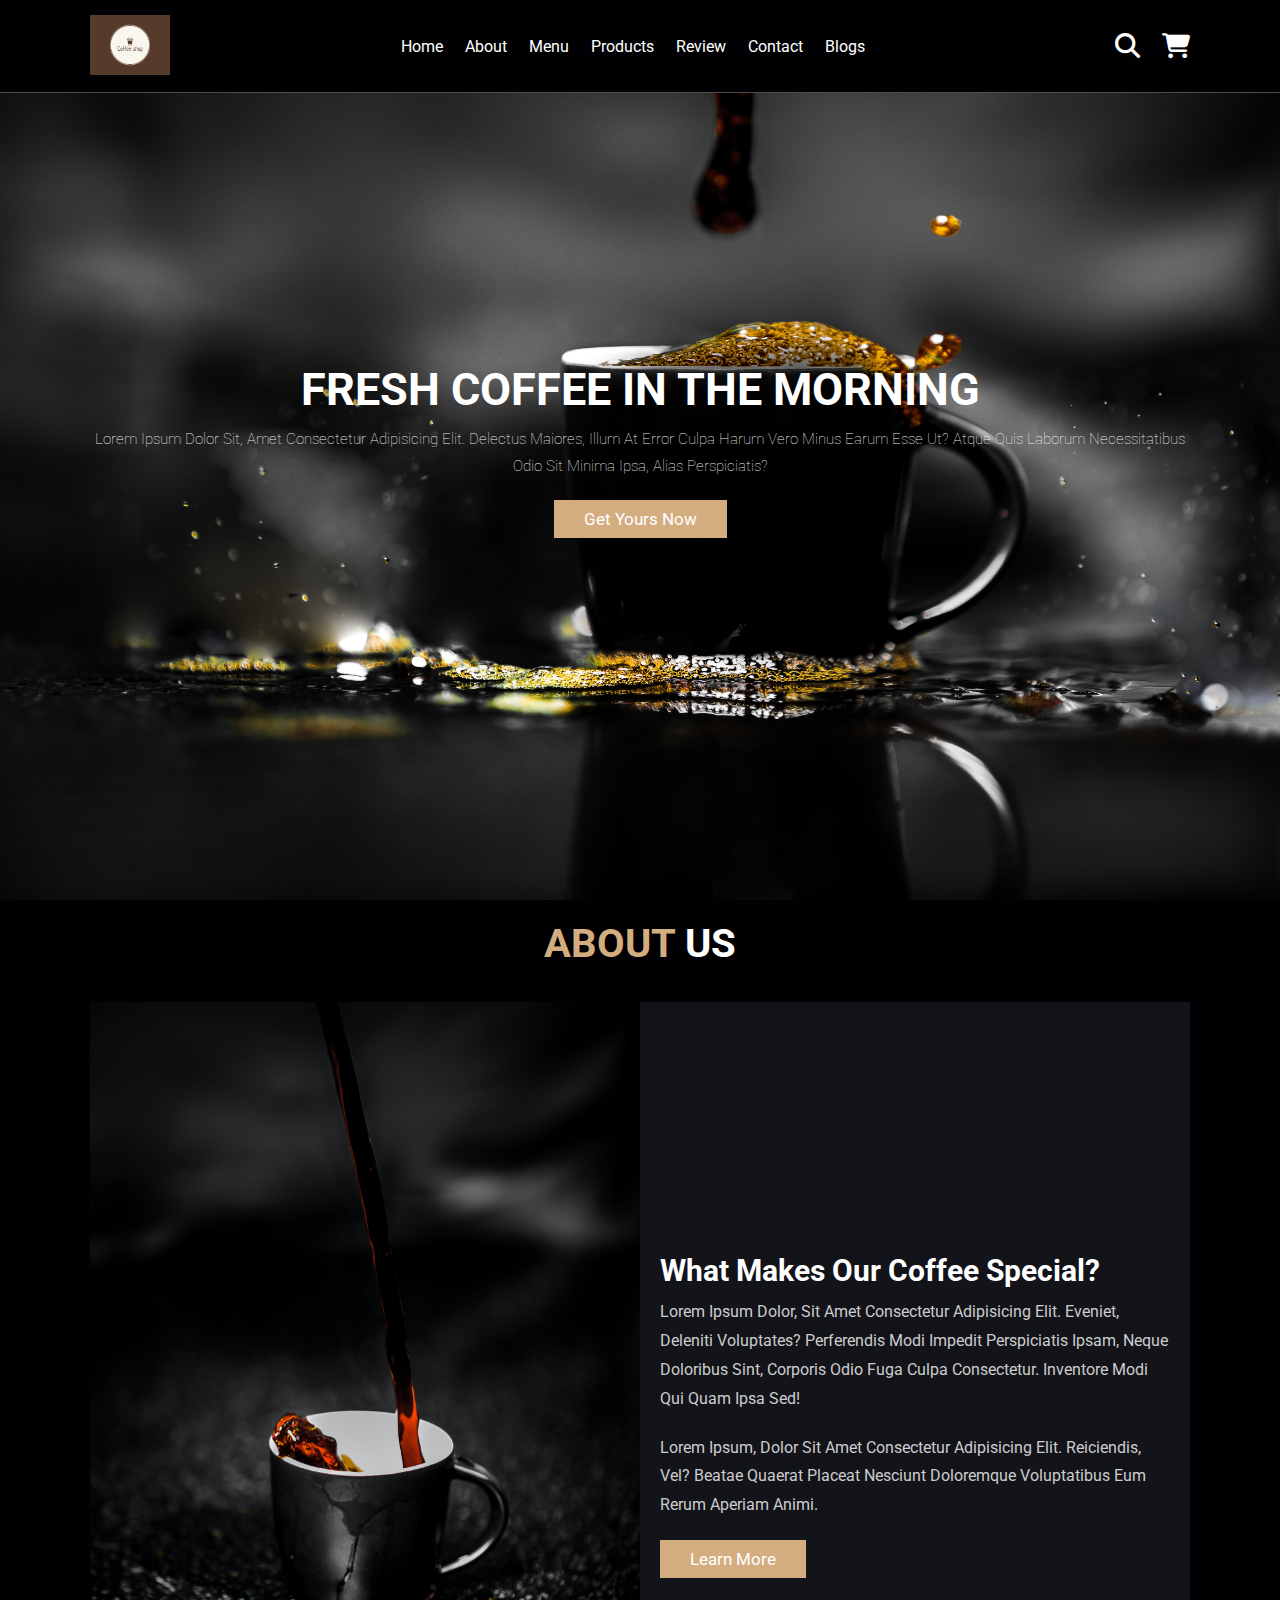
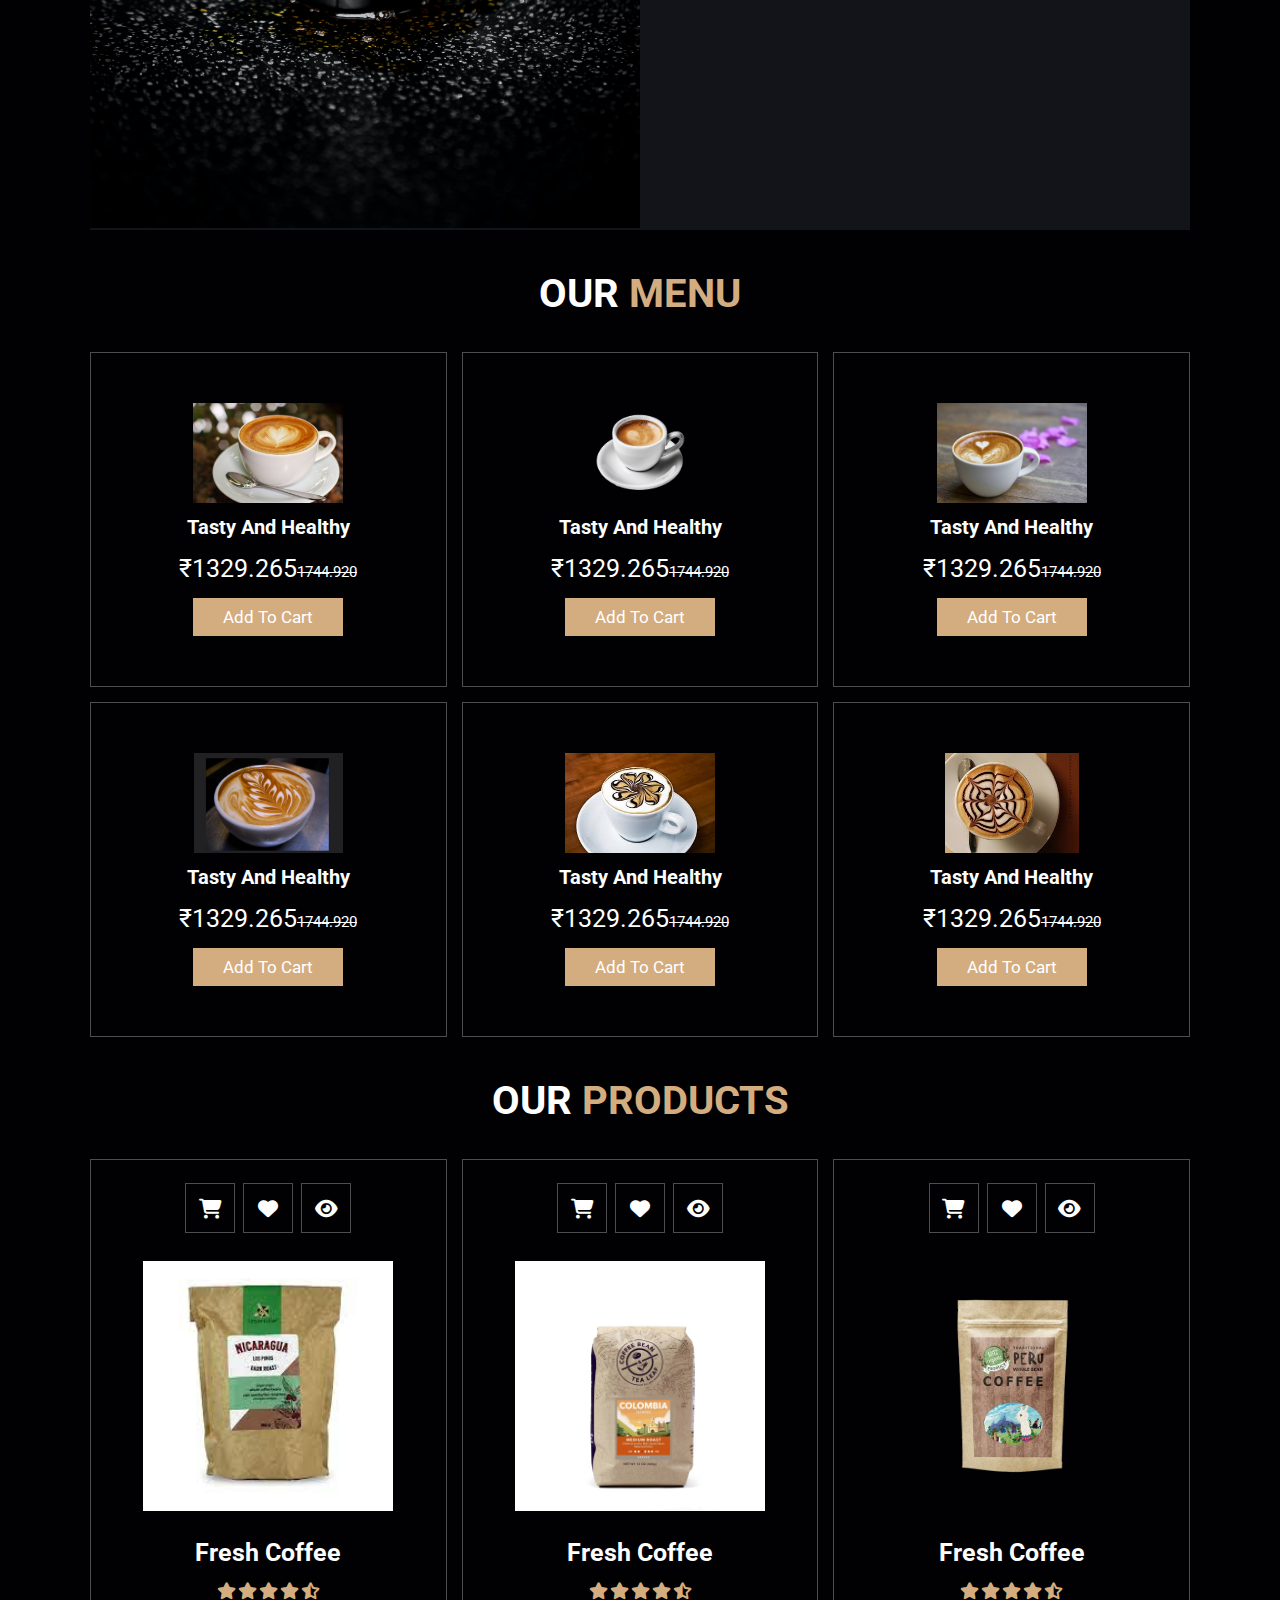
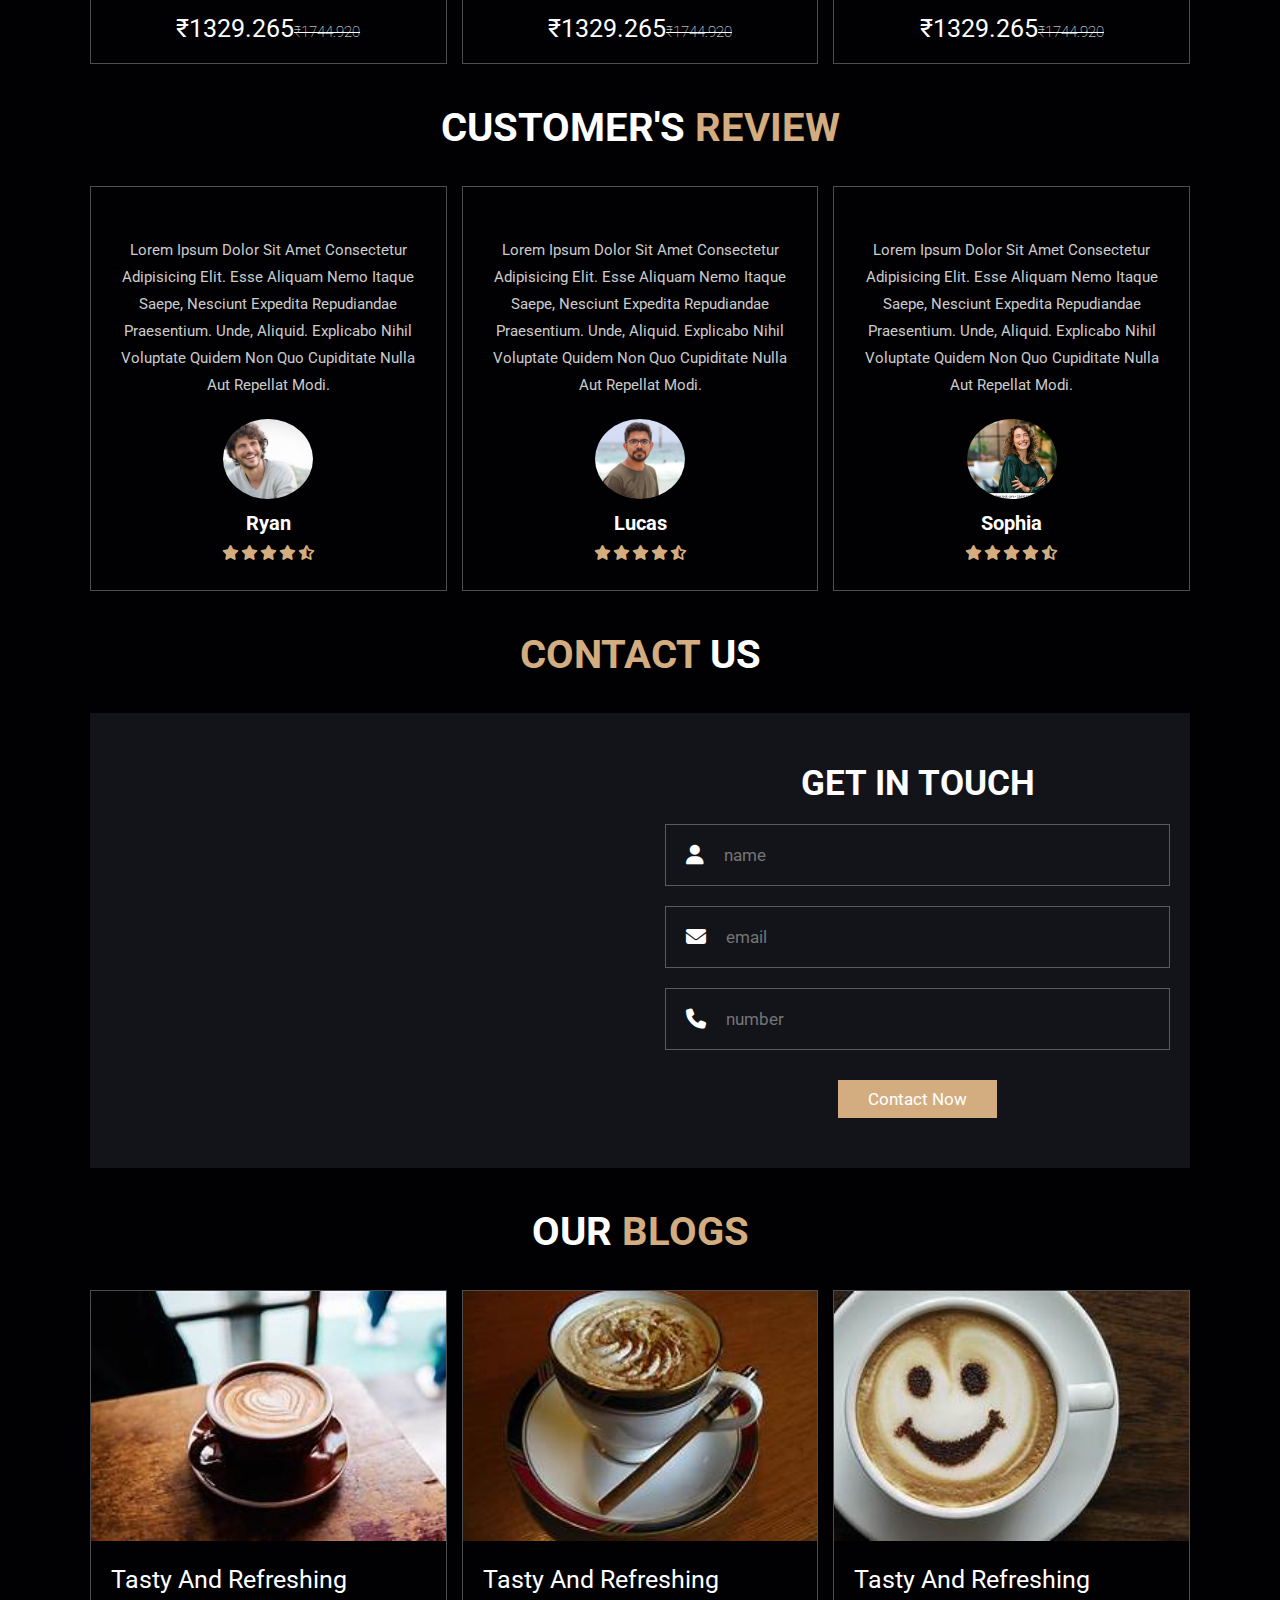
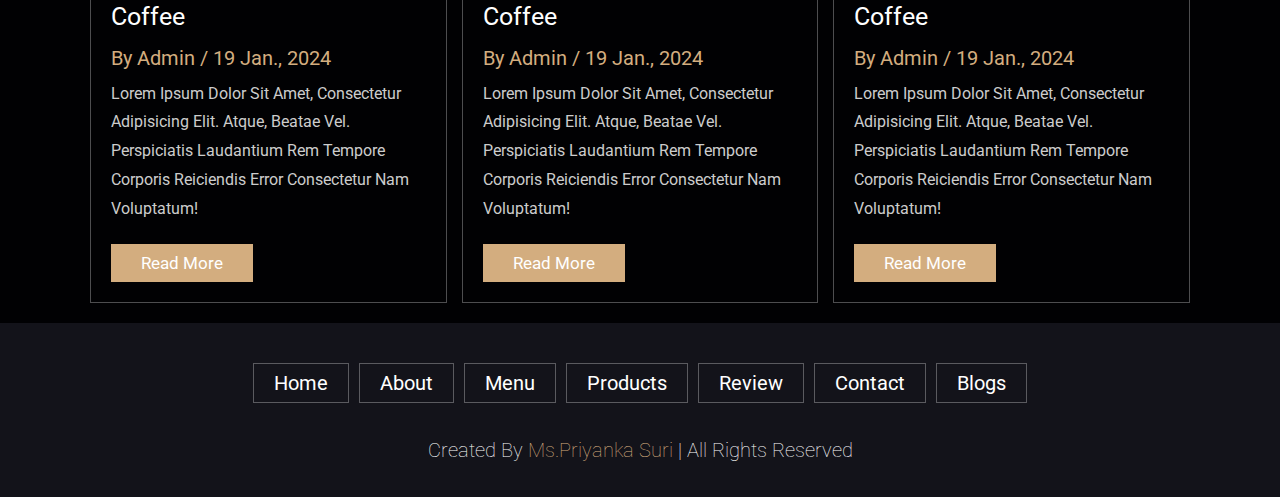
<file: index.html>
<!DOCTYPE html>
<html lang="en">

<head>
  <meta charset="UTF-8">
  <meta name="viewport" content="width=device-width, initial-scale=1.0">
  <title>Document</title>
  <link rel="stylesheet" href="https://cdnjs.cloudflare.com/ajax/libs/font-awesome/6.5.1/css/all.min.css">
  <link rel="stylesheet" href="css/Style.css">
</head>

<body>
  <header class="header">
    <a href="#" class="logo">
      <img src="images/logo.png" alt="">
    </a>
    <nav class="navbar">
      <a href="#home">home</a>
      <a href="#about">about</a>
      <a href="#menu">menu</a>
      <a href="#products">products</a>
      <a href="#review">review</a>
      <a href="#contact">contact</a>
      <a href="#blogs">blogs</a>
    </nav>
    <div class="icons">
      <div class="fas fa-search" id="search-btn"></div>
      <div class="fas fa-shopping-cart" id="cart-btn"></div>
      <div class="fas fa-bars" id="menu-btn"></div>
    </div>
    <div class="search-form">
      <input type="search" id="search-box" placeholder="search here...">
      <label for="search-box" class="fas fa-search"></label>
    </div>
    <div class="cart-items-container">
      <div class="cart-item">
        <span class="fas fa-times"></span>
        <img src="images/cart-item-1.jpg" alt="">
        <div class="content">
          <h3>Item 01</h3>
          <div class="price">$15.99/-</div>
        </div>
      </div>
      <div class="cart-item">
        <span class="fas fa-times"></span>
        <img src="images/cart-item-2.jpg" alt="">
        <div class="content">
          <h3>Item 02</h3>
          <div class="price">$15.99/-</div>
        </div>
      </div>
      <div class="cart-item">
        <span class="fas fa-times"></span>
        <img src="images/cart-item-3.jpg" alt="">
        <div class="content">
          <h3>Item 03</h3>
          <div class="price">$15.99/-</div>
        </div>
      </div>
      <div class="cart-item">
        <span class="fas fa-times"></span>
        <img src="images/cart-item-4.jpg" alt="">
        <div class="content">
          <h3>Item 04</h3>
          <div class="price">$15.99/-</div>
        </div>
      </div>
      <a href="#" class="btn">checkout now</a>
    </div>
  </header>

  <section class="home" id="home">
    <div class="content">
      <h3>fresh coffee in the morning</h3>
      <p>
        Lorem ipsum dolor sit, amet consectetur adipisicing elit. Delectus maiores, illum at error culpa harum vero
        minus earum esse ut?
        Atque quis laborum necessitatibus odio sit minima ipsa, alias perspiciatis?
      </p>
      <a href="#" class="btn">get yours now</a>
    </div>
  </section>


  <section class="about" id="about">
    <h1 class="heading">
      <span>
        about
      </span>
      us
    </h1>
    <div class="row">
      <div class="image">
        <img src="images/about-img.jpg" alt="">
      </div>
      <div class="content">
        <h3>what makes our coffee special?</h3>
        <p>Lorem ipsum dolor, sit amet consectetur adipisicing elit. Eveniet, deleniti voluptates? Perferendis modi
          impedit perspiciatis
          ipsam, neque doloribus sint, corporis odio fuga culpa consectetur. Inventore modi qui quam ipsa sed!</p>
        <p>Lorem ipsum, dolor sit amet consectetur adipisicing elit. Reiciendis, vel? Beatae quaerat placeat nesciunt
          doloremque
          voluptatibus eum rerum aperiam animi.</p>
        <a href="#" class="btn">learn more</a>
      </div>
    </div>
  </section>

  <section class="menu" id="menu">
    <h1 class="heading">
      our
      <span>
        menu
      </span>
    </h1>
    <div class="box-container">
      <div class="box">
        <img src="images/menu-1.jpg" alt="">
        <h3>tasty and healthy</h3>
        <div class="price">₹1329.265<span>1744.920</span></div>
        <a href="#" class="btn">add to cart</a>
      </div>
      <div class="box">
        <img src="images/menu-2.webp" alt="">
        <h3>tasty and healthy</h3>
        <div class="price">₹1329.265<span>1744.920</span></div>
        <a href="#" class="btn">add to cart</a>
      </div>
      <div class="box">
        <img src="images/menu-3.jpg" alt="">
        <h3>tasty and healthy</h3>
        <div class="price">₹1329.265<span>1744.920</span></div>
        <a href="#" class="btn">add to cart</a>
      </div>
      <div class="box">
        <img src="images/menu-4.jpg" alt="">
        <h3>tasty and healthy</h3>
        <div class="price">₹1329.265<span>1744.920</span></div>
        <a href="#" class="btn">add to cart</a>
      </div>
      <div class="box">
        <img src="images/menu-5.jpeg" alt="">
        <h3>tasty and healthy</h3>
        <div class="price">₹1329.265<span>1744.920</span></div>
        <a href="#" class="btn">add to cart</a>
      </div>
      <div class="box">
        <img src="images/menu-6.jpeg" alt="">
        <h3>tasty and healthy</h3>
        <div class="price">₹1329.265<span>1744.920</span></div>
        <a href="#" class="btn">add to cart</a>
      </div>
    </div>
  </section>

  <section class="products" id="products">
    <h1 class="heading">our <span>products</span></h1>
    <div class="box-container">
      <div class="box">
        <div class="icons">
          <a href="#" class="fas fa-shopping-cart"></a>
          <a href="#" class="fas fa-heart"></a>
          <a href="#" class="fas fa-eye"></a>
        </div>
        <div class="image">
          <img src="images/product-1.jpeg" alt="">
        </div>
        <div class="content">
          <h3>fresh coffee</h3>
          <div class="stars">
            <i class="fas fa-star"></i>
            <i class="fas fa-star"></i>
            <i class="fas fa-star"></i>
            <i class="fas fa-star"></i>
            <i class="fas fa-star-half-alt"></i>
          </div>
          <div class="price">₹1329.265<span>₹1744.920</span></div>
        </div>
      </div>
      <div class="box">
        <div class="icons">
          <a href="#" class="fas fa-shopping-cart"></a>
          <a href="#" class="fas fa-heart"></a>
          <a href="#" class="fas fa-eye"></a>
        </div>
        <div class="image">
          <img src="images/product-2.jpg" alt="">
        </div>
        <div class="content">
          <h3>fresh coffee</h3>
          <div class="stars">
            <i class="fas fa-star"></i>
            <i class="fas fa-star"></i>
            <i class="fas fa-star"></i>
            <i class="fas fa-star"></i>
            <i class="fas fa-star-half-alt"></i>
          </div>
          <div class="price">₹1329.265<span>₹1744.920</span></div>
        </div>
      </div>
      <div class="box">
        <div class="icons">
          <a href="#" class="fas fa-shopping-cart"></a>
          <a href="#" class="fas fa-heart"></a>
          <a href="#" class="fas fa-eye"></a>
        </div>
        <div class="image">
          <img src="images/product-3.webp" alt="">
        </div>
        <div class="content">
          <h3>fresh coffee</h3>
          <div class="stars">
            <i class="fas fa-star"></i>
            <i class="fas fa-star"></i>
            <i class="fas fa-star"></i>
            <i class="fas fa-star"></i>
            <i class="fas fa-star-half-alt"></i>
          </div>
          <div class="price">₹1329.265<span>₹1744.920</span></div>
        </div>
      </div>
    </div>
  </section>

  <section class="review" id="review">
    <h1 class="heading">customer's <span>review</span></h1>
    <div class="box-container">
      <div class="box">
        <p>Lorem ipsum dolor sit amet consectetur adipisicing elit. Esse aliquam nemo itaque saepe, nesciunt expedita
          repudiandae
          praesentium. Unde, aliquid. Explicabo nihil voluptate quidem non quo cupiditate nulla aut repellat modi.</p>
        <img src="images/pic-1.jpeg" class="user" alt="">
        <h3>ryan</h3>
        <div class="stars">
          <i class="fas fa-star"></i>
          <i class="fas fa-star"></i>
          <i class="fas fa-star"></i>
          <i class="fas fa-star"></i>
          <i class="fas fa-star-half-alt"></i>
        </div>
      </div>
      <div class="box">
        <p>Lorem ipsum dolor sit amet consectetur adipisicing elit. Esse aliquam nemo itaque saepe, nesciunt expedita
          repudiandae
          praesentium. Unde, aliquid. Explicabo nihil voluptate quidem non quo cupiditate nulla aut repellat modi.</p>
        <img src="images/pic-2.avif" class="user" alt="">
        <h3>lucas</h3>
        <div class="stars">
          <i class="fas fa-star"></i>
          <i class="fas fa-star"></i>
          <i class="fas fa-star"></i>
          <i class="fas fa-star"></i>
          <i class="fas fa-star-half-alt"></i>
        </div>
      </div>
      <div class="box">
        <p>Lorem ipsum dolor sit amet consectetur adipisicing elit. Esse aliquam nemo itaque saepe, nesciunt expedita
          repudiandae
          praesentium. Unde, aliquid. Explicabo nihil voluptate quidem non quo cupiditate nulla aut repellat modi.</p>
        <img src="images/pic-3.webp" class="user" alt="">
        <h3>sophia</h3>
        <div class="stars">
          <i class="fas fa-star"></i>
          <i class="fas fa-star"></i>
          <i class="fas fa-star"></i>
          <i class="fas fa-star"></i>
          <i class="fas fa-star-half-alt"></i>
        </div>
      </div>
    </div>
  </section>

  <section class="contact" id="contact">
    <h1 class="heading"><span>contact</span> us</h1>
    <div class="row">
      <iframe class="map" src="https://www.google.com/maps/embed?pb=!1m18!1m12!1m3!1d3456.3952860532595!2d76.84416532415617!3d29.968067972
      187896!2m3!1f0!2f0!3f0!3m2!1i1024!2i768!4f13.1!3m3!1m2!1s0x390e4747c8785a75%3A0x5d698edecda8da7!2sBrahma%20Colony%2C%20New%20Colony%
      2C%20Kurukshetra%2C%20Haryana%20136118!5e0!3m2!1sen!2sin!4v1705648928235!5m2!1sen!2sin"allowfullscreen="" loading="lazy" 
      referrerpolicy="no-referrer-when-downgrade"></iframe>
      <form action="">
        <h3>get in touch</h3>
        <div class="inputBox">
          <span class="fas fa-user"></span>
          <input type="text" placeholder="name">
        </div>
        <div class="inputBox">
          <span class="fas fa-envelope"></span>
          <input type="email" placeholder="email">
        </div>
        <div class="inputBox">
          <span class="fas fa-phone"></span>
          <input type="number" placeholder="number">
        </div>
        <input type="submit" value="contact now" class="btn">
      </form>
    </div>
  </section>

  <section class="blogs" id="blogs">
    <h1 class="heading">our <span>blogs</span></h1>
    <div class="box-container">
      <div class="box">
        <div class="image">
          <img src="images/blog-1.jpeg" alt="">
        </div>
        <div class="content">
          <a href="#" class="title">tasty and refreshing coffee</a>
          <span>by admin / 19 Jan., 2024</span>
          <p>Lorem ipsum dolor sit amet, consectetur adipisicing elit. Atque, beatae vel. Perspiciatis laudantium rem
            tempore corporis
            reiciendis error consectetur nam voluptatum!</p>
          <a href="#" class="btn">read more</a>
        </div>
      </div>
      <div class="box">
        <div class="image">
          <img src="images/blog-2.jpeg" alt="">
        </div>
        <div class="content">
          <a href="#" class="title">tasty and refreshing coffee</a>
          <span>by admin / 19 Jan., 2024</span>
          <p>Lorem ipsum dolor sit amet, consectetur adipisicing elit. Atque, beatae vel. Perspiciatis laudantium rem
            tempore corporis
            reiciendis error consectetur nam voluptatum!</p>
          <a href="#" class="btn">read more</a>
        </div>
      </div>
      <div class="box">
        <div class="image">
          <img src="images/blog-3.jpeg" alt="">
        </div>
        <div class="content">
          <a href="#" class="title">tasty and refreshing coffee</a>
          <span>by admin / 19 Jan., 2024</span>
          <p>Lorem ipsum dolor sit amet, consectetur adipisicing elit. Atque, beatae vel. Perspiciatis laudantium rem
            tempore corporis
            reiciendis error consectetur nam voluptatum!</p>
          <a href="#" class="btn">read more</a>
        </div>
      </div>
    </div>
  </section>

  <section class="footer">
    <div class="links">
      <a href="#">home</a>
      <a href="#">about</a>
      <a href="#">menu</a>
      <a href="#">products</a>
      <a href="#">review</a>
      <a href="#">contact</a>
      <a href="#">blogs</a>
    </div>
    <div class="credit">created by <span>Ms.Priyanka Suri</span> | all rights reserved</div>
  </section>

  <script src="js/Script.js"></script>
</body>

</html>
</file>
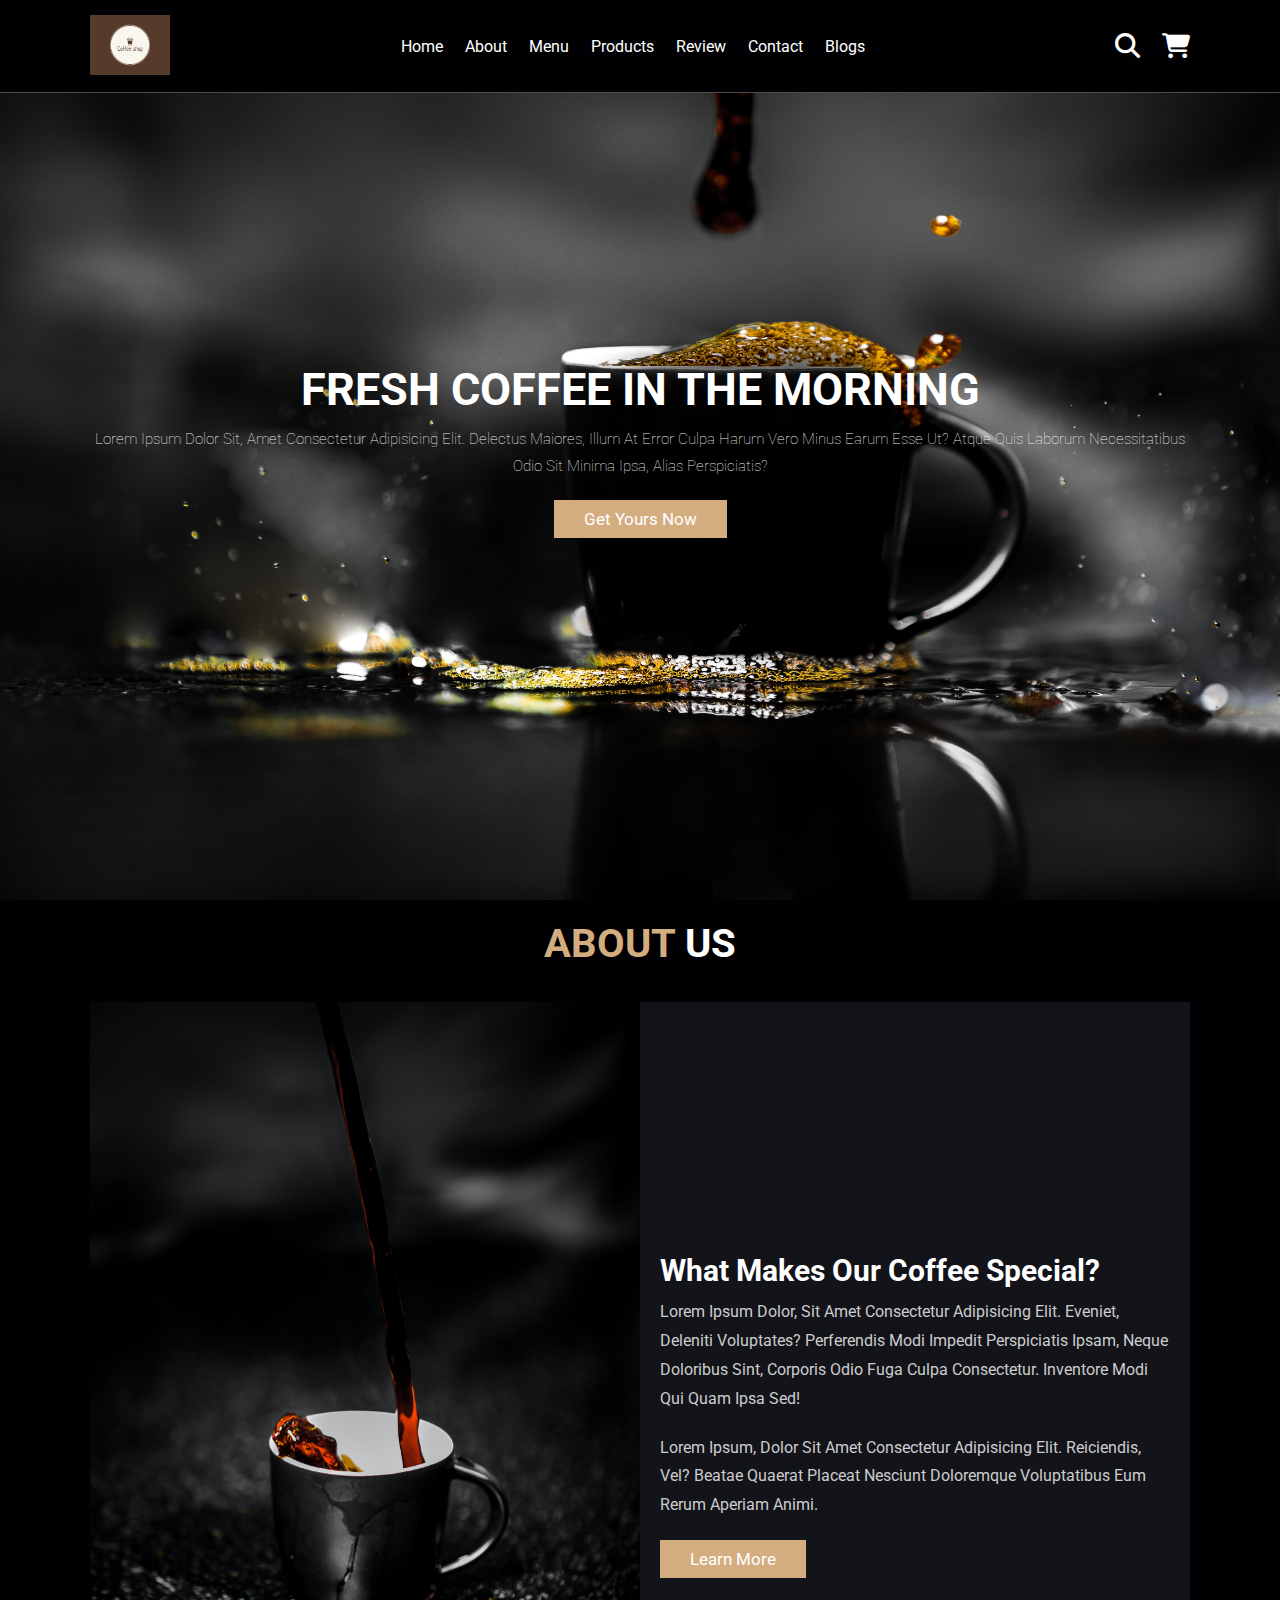
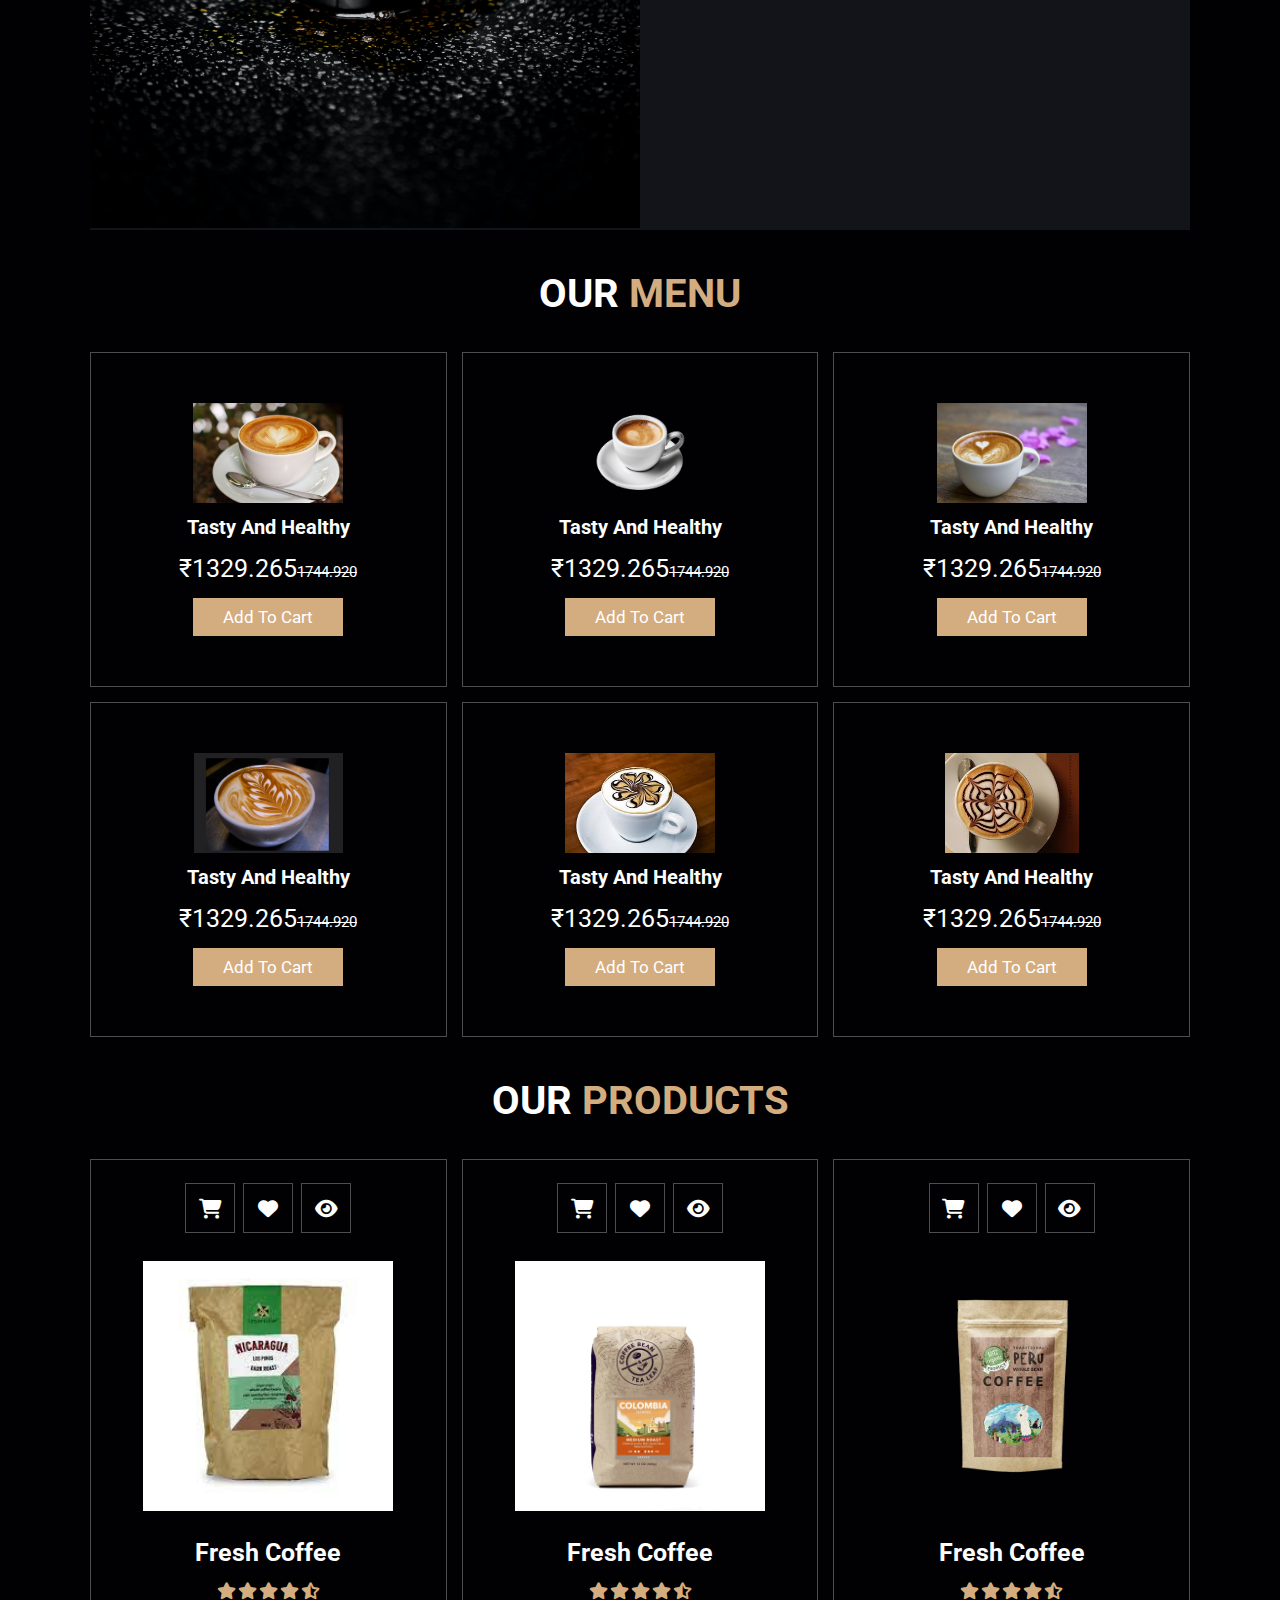
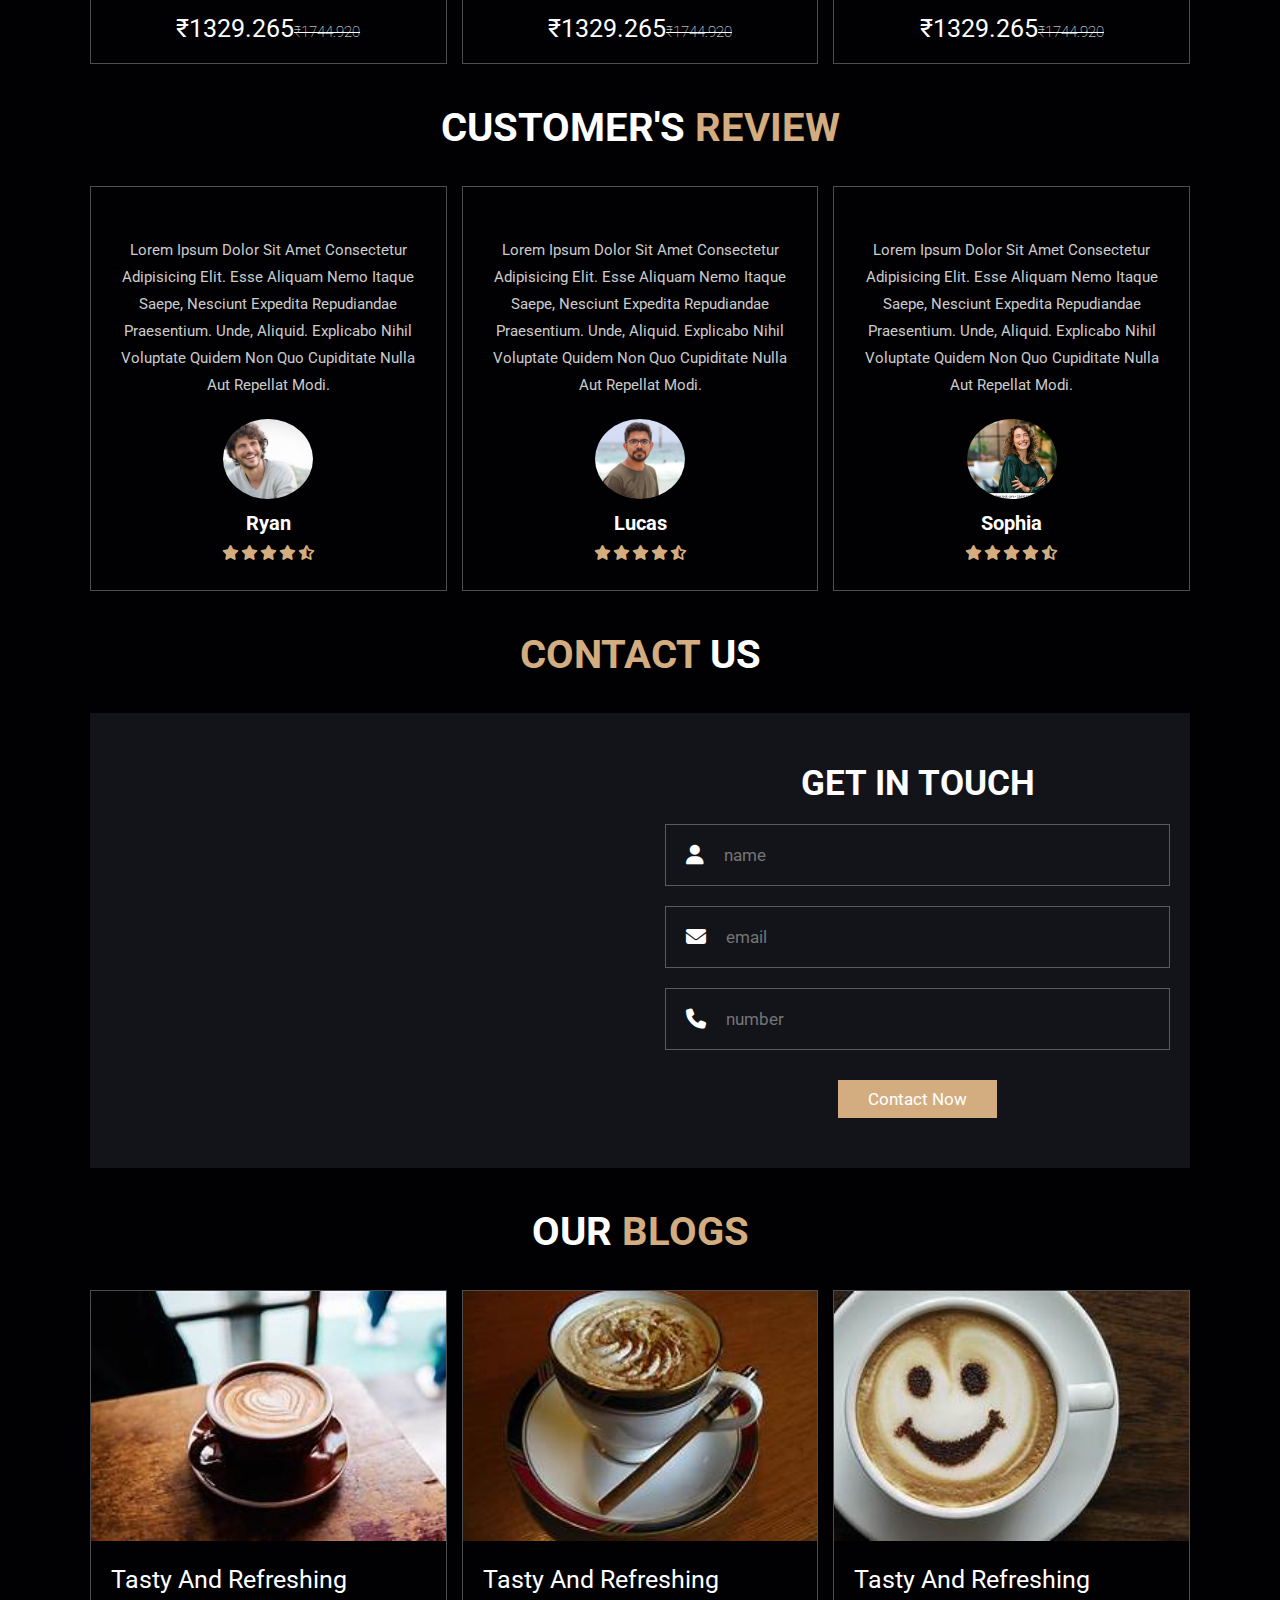
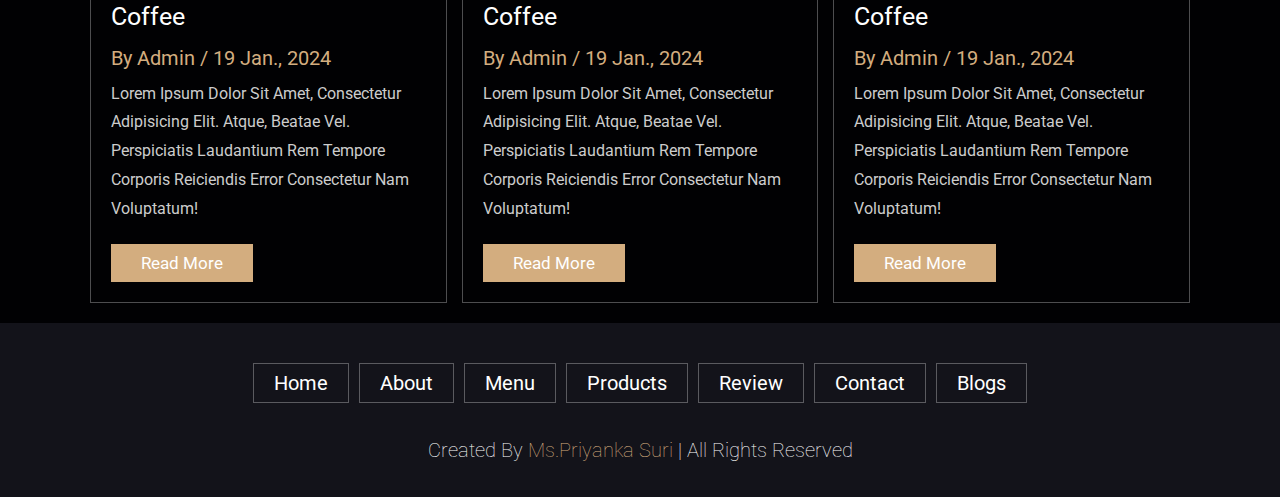
<file: Coffee Shop/Index.html>
<!DOCTYPE html>
<html lang="en">

<head>
  <meta charset="UTF-8">
  <meta name="viewport" content="width=device-width, initial-scale=1.0">
  <title>Document</title>
  <link rel="stylesheet" href="https://cdnjs.cloudflare.com/ajax/libs/font-awesome/6.5.1/css/all.min.css">
  <link rel="stylesheet" href="css/Style.css">
</head>

<body>
  <header class="header">
    <a href="#" class="logo">
      <img src="images/logo.png" alt="">
    </a>
    <nav class="navbar">
      <a href="#home">home</a>
      <a href="#about">about</a>
      <a href="#menu">menu</a>
      <a href="#products">products</a>
      <a href="#review">review</a>
      <a href="#contact">contact</a>
      <a href="#blogs">blogs</a>
    </nav>
    <div class="icons">
      <div class="fas fa-search" id="search-btn"></div>
      <div class="fas fa-shopping-cart" id="cart-btn"></div>
      <div class="fas fa-bars" id="menu-btn"></div>
    </div>
    <div class="search-form">
      <input type="search" id="search-box" placeholder="search here...">
      <label for="search-box" class="fas fa-search"></label>
    </div>
    <div class="cart-items-container">
      <div class="cart-item">
        <span class="fas fa-times"></span>
        <img src="images/cart-item-1.jpg" alt="">
        <div class="content">
          <h3>Item 01</h3>
          <div class="price">$15.99/-</div>
        </div>
      </div>
      <div class="cart-item">
        <span class="fas fa-times"></span>
        <img src="images/cart-item-2.jpg" alt="">
        <div class="content">
          <h3>Item 02</h3>
          <div class="price">$15.99/-</div>
        </div>
      </div>
      <div class="cart-item">
        <span class="fas fa-times"></span>
        <img src="images/cart-item-3.jpg" alt="">
        <div class="content">
          <h3>Item 03</h3>
          <div class="price">$15.99/-</div>
        </div>
      </div>
      <div class="cart-item">
        <span class="fas fa-times"></span>
        <img src="images/cart-item-4.jpg" alt="">
        <div class="content">
          <h3>Item 04</h3>
          <div class="price">$15.99/-</div>
        </div>
      </div>
      <a href="#" class="btn">checkout now</a>
    </div>
  </header>

  <section class="home" id="home">
    <div class="content">
      <h3>fresh coffee in the morning</h3>
      <p>
        Lorem ipsum dolor sit, amet consectetur adipisicing elit. Delectus maiores, illum at error culpa harum vero
        minus earum esse ut?
        Atque quis laborum necessitatibus odio sit minima ipsa, alias perspiciatis?
      </p>
      <a href="#" class="btn">get yours now</a>
    </div>
  </section>


  <section class="about" id="about">
    <h1 class="heading">
      <span>
        about
      </span>
      us
    </h1>
    <div class="row">
      <div class="image">
        <img src="images/about-img.jpg" alt="">
      </div>
      <div class="content">
        <h3>what makes our coffee special?</h3>
        <p>Lorem ipsum dolor, sit amet consectetur adipisicing elit. Eveniet, deleniti voluptates? Perferendis modi
          impedit perspiciatis
          ipsam, neque doloribus sint, corporis odio fuga culpa consectetur. Inventore modi qui quam ipsa sed!</p>
        <p>Lorem ipsum, dolor sit amet consectetur adipisicing elit. Reiciendis, vel? Beatae quaerat placeat nesciunt
          doloremque
          voluptatibus eum rerum aperiam animi.</p>
        <a href="#" class="btn">learn more</a>
      </div>
    </div>
  </section>

  <section class="menu" id="menu">
    <h1 class="heading">
      our
      <span>
        menu
      </span>
    </h1>
    <div class="box-container">
      <div class="box">
        <img src="images/menu-1.jpg" alt="">
        <h3>tasty and healthy</h3>
        <div class="price">₹1329.265<span>1744.920</span></div>
        <a href="#" class="btn">add to cart</a>
      </div>
      <div class="box">
        <img src="images/menu-2.webp" alt="">
        <h3>tasty and healthy</h3>
        <div class="price">₹1329.265<span>1744.920</span></div>
        <a href="#" class="btn">add to cart</a>
      </div>
      <div class="box">
        <img src="images/menu-3.jpg" alt="">
        <h3>tasty and healthy</h3>
        <div class="price">₹1329.265<span>1744.920</span></div>
        <a href="#" class="btn">add to cart</a>
      </div>
      <div class="box">
        <img src="images/menu-4.jpg" alt="">
        <h3>tasty and healthy</h3>
        <div class="price">₹1329.265<span>1744.920</span></div>
        <a href="#" class="btn">add to cart</a>
      </div>
      <div class="box">
        <img src="images/menu-5.jpeg" alt="">
        <h3>tasty and healthy</h3>
        <div class="price">₹1329.265<span>1744.920</span></div>
        <a href="#" class="btn">add to cart</a>
      </div>
      <div class="box">
        <img src="images/menu-6.jpeg" alt="">
        <h3>tasty and healthy</h3>
        <div class="price">₹1329.265<span>1744.920</span></div>
        <a href="#" class="btn">add to cart</a>
      </div>
    </div>
  </section>

  <section class="products" id="products">
    <h1 class="heading">our <span>products</span></h1>
    <div class="box-container">
      <div class="box">
        <div class="icons">
          <a href="#" class="fas fa-shopping-cart"></a>
          <a href="#" class="fas fa-heart"></a>
          <a href="#" class="fas fa-eye"></a>
        </div>
        <div class="image">
          <img src="images/product-1.jpeg" alt="">
        </div>
        <div class="content">
          <h3>fresh coffee</h3>
          <div class="stars">
            <i class="fas fa-star"></i>
            <i class="fas fa-star"></i>
            <i class="fas fa-star"></i>
            <i class="fas fa-star"></i>
            <i class="fas fa-star-half-alt"></i>
          </div>
          <div class="price">₹1329.265<span>₹1744.920</span></div>
        </div>
      </div>
      <div class="box">
        <div class="icons">
          <a href="#" class="fas fa-shopping-cart"></a>
          <a href="#" class="fas fa-heart"></a>
          <a href="#" class="fas fa-eye"></a>
        </div>
        <div class="image">
          <img src="images/product-2.jpg" alt="">
        </div>
        <div class="content">
          <h3>fresh coffee</h3>
          <div class="stars">
            <i class="fas fa-star"></i>
            <i class="fas fa-star"></i>
            <i class="fas fa-star"></i>
            <i class="fas fa-star"></i>
            <i class="fas fa-star-half-alt"></i>
          </div>
          <div class="price">₹1329.265<span>₹1744.920</span></div>
        </div>
      </div>
      <div class="box">
        <div class="icons">
          <a href="#" class="fas fa-shopping-cart"></a>
          <a href="#" class="fas fa-heart"></a>
          <a href="#" class="fas fa-eye"></a>
        </div>
        <div class="image">
          <img src="images/product-3.webp" alt="">
        </div>
        <div class="content">
          <h3>fresh coffee</h3>
          <div class="stars">
            <i class="fas fa-star"></i>
            <i class="fas fa-star"></i>
            <i class="fas fa-star"></i>
            <i class="fas fa-star"></i>
            <i class="fas fa-star-half-alt"></i>
          </div>
          <div class="price">₹1329.265<span>₹1744.920</span></div>
        </div>
      </div>
    </div>
  </section>

  <section class="review" id="review">
    <h1 class="heading">customer's <span>review</span></h1>
    <div class="box-container">
      <div class="box">
        <p>Lorem ipsum dolor sit amet consectetur adipisicing elit. Esse aliquam nemo itaque saepe, nesciunt expedita
          repudiandae
          praesentium. Unde, aliquid. Explicabo nihil voluptate quidem non quo cupiditate nulla aut repellat modi.</p>
        <img src="images/pic-1.jpeg" class="user" alt="">
        <h3>ryan</h3>
        <div class="stars">
          <i class="fas fa-star"></i>
          <i class="fas fa-star"></i>
          <i class="fas fa-star"></i>
          <i class="fas fa-star"></i>
          <i class="fas fa-star-half-alt"></i>
        </div>
      </div>
      <div class="box">
        <p>Lorem ipsum dolor sit amet consectetur adipisicing elit. Esse aliquam nemo itaque saepe, nesciunt expedita
          repudiandae
          praesentium. Unde, aliquid. Explicabo nihil voluptate quidem non quo cupiditate nulla aut repellat modi.</p>
        <img src="images/pic-2.avif" class="user" alt="">
        <h3>lucas</h3>
        <div class="stars">
          <i class="fas fa-star"></i>
          <i class="fas fa-star"></i>
          <i class="fas fa-star"></i>
          <i class="fas fa-star"></i>
          <i class="fas fa-star-half-alt"></i>
        </div>
      </div>
      <div class="box">
        <p>Lorem ipsum dolor sit amet consectetur adipisicing elit. Esse aliquam nemo itaque saepe, nesciunt expedita
          repudiandae
          praesentium. Unde, aliquid. Explicabo nihil voluptate quidem non quo cupiditate nulla aut repellat modi.</p>
        <img src="images/pic-3.webp" class="user" alt="">
        <h3>sophia</h3>
        <div class="stars">
          <i class="fas fa-star"></i>
          <i class="fas fa-star"></i>
          <i class="fas fa-star"></i>
          <i class="fas fa-star"></i>
          <i class="fas fa-star-half-alt"></i>
        </div>
      </div>
    </div>
  </section>

  <section class="contact" id="contact">
    <h1 class="heading"><span>contact</span> us</h1>
    <div class="row">
      <iframe class="map" src="https://www.google.com/maps/embed?pb=!1m18!1m12!1m3!1d3456.3952860532595!2d76.84416532415617!3d29.968067972
      187896!2m3!1f0!2f0!3f0!3m2!1i1024!2i768!4f13.1!3m3!1m2!1s0x390e4747c8785a75%3A0x5d698edecda8da7!2sBrahma%20Colony%2C%20New%20Colony%
      2C%20Kurukshetra%2C%20Haryana%20136118!5e0!3m2!1sen!2sin!4v1705648928235!5m2!1sen!2sin"allowfullscreen="" loading="lazy" 
      referrerpolicy="no-referrer-when-downgrade"></iframe>
      <form action="">
        <h3>get in touch</h3>
        <div class="inputBox">
          <span class="fas fa-user"></span>
          <input type="text" placeholder="name">
        </div>
        <div class="inputBox">
          <span class="fas fa-envelope"></span>
          <input type="email" placeholder="email">
        </div>
        <div class="inputBox">
          <span class="fas fa-phone"></span>
          <input type="number" placeholder="number">
        </div>
        <input type="submit" value="contact now" class="btn">
      </form>
    </div>
  </section>

  <section class="blogs" id="blogs">
    <h1 class="heading">our <span>blogs</span></h1>
    <div class="box-container">
      <div class="box">
        <div class="image">
          <img src="images/blog-1.jpeg" alt="">
        </div>
        <div class="content">
          <a href="#" class="title">tasty and refreshing coffee</a>
          <span>by admin / 19 Jan., 2024</span>
          <p>Lorem ipsum dolor sit amet, consectetur adipisicing elit. Atque, beatae vel. Perspiciatis laudantium rem
            tempore corporis
            reiciendis error consectetur nam voluptatum!</p>
          <a href="#" class="btn">read more</a>
        </div>
      </div>
      <div class="box">
        <div class="image">
          <img src="images/blog-2.jpeg" alt="">
        </div>
        <div class="content">
          <a href="#" class="title">tasty and refreshing coffee</a>
          <span>by admin / 19 Jan., 2024</span>
          <p>Lorem ipsum dolor sit amet, consectetur adipisicing elit. Atque, beatae vel. Perspiciatis laudantium rem
            tempore corporis
            reiciendis error consectetur nam voluptatum!</p>
          <a href="#" class="btn">read more</a>
        </div>
      </div>
      <div class="box">
        <div class="image">
          <img src="images/blog-3.jpeg" alt="">
        </div>
        <div class="content">
          <a href="#" class="title">tasty and refreshing coffee</a>
          <span>by admin / 19 Jan., 2024</span>
          <p>Lorem ipsum dolor sit amet, consectetur adipisicing elit. Atque, beatae vel. Perspiciatis laudantium rem
            tempore corporis
            reiciendis error consectetur nam voluptatum!</p>
          <a href="#" class="btn">read more</a>
        </div>
      </div>
    </div>
  </section>

  <section class="footer">
    <div class="links">
      <a href="#">home</a>
      <a href="#">about</a>
      <a href="#">menu</a>
      <a href="#">products</a>
      <a href="#">review</a>
      <a href="#">contact</a>
      <a href="#">blogs</a>
    </div>
    <div class="credit">created by <span>Ms.Priyanka Suri</span> | all rights reserved</div>
  </section>

  <script src="js/Script.js"></script>
</body>

</html>
</file>
<file: css/Style.css>
@import url('https://fonts.googleapis.com/css2?family=Roboto:wght@100;300;400;500;700&display=swap');

:root {
  --main-color: #d3ad7f;
  --black: #13131a;
  --big: #010103;
  --border: .1rem solid rgba(255, 255, 255, .3);
}

* {
  font-family: 'Roboto', sans-serif;
  margin: 0;
  padding: 0;
  box-sizing: border-box;
  outline: none;
  border: none;
  text-decoration: none;
  text-transform: capitalize;
  transition: .2s linear;
}

html {
  font-size: 62.5%;
  overflow-x: hidden;
  scroll-padding-top: 9rem;
  scroll-behavior: smooth;
}

html::-webkit-scrollbar {
  width: .8rem;
}

html::-webkit-scrollbar-track {
  background: transparent;
}

html::-webkit-scrollbar-thumb {
  background: #fff;
  border-radius: .5rem;
}

body {
  background: var(--big);
}

section {
  padding: 2rem 7%;
}

.heading {
  text-align: center;
  color: #fff;
  text-transform: uppercase;
  padding-bottom: 3.5rem;
  font-size: 4rem;
}

.heading span {
  color: var(--main-color);
  text-transform: uppercase;
}

.btn {
  margin-top: 1rem;
  display: inline-block;
  padding: .9rem 3rem;
  font-size: 1.7rem;
  color: #fff;
  background: var(--main-color);
  cursor: pointer;
}

.btn:hover {
  letter-spacing: .2rem;
}

.header {
  background: var(--big);
  display: flex;
  align-items: center;
  justify-content: space-between;
  padding: 1.5rem 7%;
  border-bottom: var(--border);
  position: fixed;
  top: 0;
  left: 0;
  right: 0;
  z-index: 1000;
}

.header .logo img {
  height: 6rem;
}

.header .navbar a {
  margin: 0 1rem;
  font-size: 1.6rem;
  color: #fff;
}

.header .navbar:hover {
  color: var(--main-color);
  border-bottom: .1rem solid var(--main-color);
  padding-bottom: .5rem;
}

.header .icons div {
  color: #fff;
  cursor: pointer;
  font-size: 2.5rem;
  margin-left: 2rem;
}

.header .icons div:hover {
  color: var(--main-color);
}

#menu-btn {
  display: none;
}

.header .search-form {
  position: absolute;
  top: 115%;
  right: 7%;
  background: #fff;
  width: 50rem;
  height: 5rem;
  display: flex;
  align-items: center;
  transform: scaleY(0);
  transform-origin: top;
}

.header .search-form.active {
  transform: scaleY(1);
}

.header .search-form input {
  height: 100%;
  width: 100%;
  font-size: 1.6rem;
  color: var(--black);
  padding: 1rem;
  text-transform: none;

}

.header .search-form label {
  cursor: pointer;
  font-size: 2.2rem;
  margin-right: 1.5rem;
  color: var(--black);
}

.header .search-form label:hover {
  color: var(--main-color);
}

.header .cart-items-container {
  position: absolute;
  top: 100%;
  right: -100%;
  height: calc(100vh - 9.5rem);
  width: 35rem;
  background: #fff;
  padding: 0 1.5rem;
}

.header .cart-items-container.active {
  right: 0;
}

.header .cart-items-container .cart-item {
  position: relative;
  margin: 2rem 0;
  display: flex;
  align-items: center;
  gap: 1.5rem;
}

.header .cart-items-container .cart-item .fa-times {
  position: absolute;
  top: 1rem;
  right: 1rem;
  font-size: 2rem;
  cursor: pointer;
  color: var(--black);
}

.header .cart-items-container .cart-item .fa-times:hover {
  color: var(--main-color);
}

.header .cart-items-container .cart-item img {
  height: 7rem;
}

.header .cart-items-container .cart-item .content h3 {
  font-size: 2rem;
  color: var(--black);
  padding-bottom: .5rem;
}

.header .cart-items-container .cart-item .content .price {
  font-size: 1.5rem;
  color: var(--main-color);
}

.header .cart-items-container .btn {
  width: 100%;
  text-align: center;
}


.home {
  min-height: 100vh;
  display: flex;
  align-items: center;
  background: url(../images/home-img.jpeg) no-repeat;
  background-size: cover;
  background-position: center;
  background-position: left;
  justify-content: center;
  text-align: center;
}

.home content {
  max-width: 60rem;
}

.home .content h3 {
  font-size: 4.5rem;
  color: #fff;
  text-transform: uppercase;
}

.home .content p {
  font-size: 1.5rem;
  color: #eee;
  font-weight: lighter;
  padding: 1rem 0;
  line-height: 1.8;
}

.about .row {
  display: flex;
  align-items: center;
  background: var(--black);
  flex-wrap: wrap;
}

.about .row .image {
  flex: 1 1 45rem;
}

.about .row .image img {
  width: 100%;
}

.about .row .content {
  flex: 1 1 45rem;
  padding: 2rem;
}

.about .row .content h3 {
  font-size: 3rem;
  color: #fff;
}

.about .row .content p {
  font-size: 1.6rem;
  color: #ccc;
  padding: 1rem 0;
  line-height: 1.8;
}

.menu .box-container {
  display: grid;
  grid-template-columns: repeat(auto-fit, minmax(30rem, 1fr));
  gap: 1.5rem;
}

.menu .box-container .box {
  padding: 5rem;
  text-align: center;
  border: var(--border);
}

.menu .box-container .box img {
  height: 10rem;
}

.menu .box-container .box h3 {
  color: #fff;
  font-size: 2rem;
  padding: 1rem 0;
}

.menu .box-container .box .price {
  color: #fff;
  font-size: 2.5rem;
  padding: .5rem 0;
}

.menu .box-container .box .price span {
  font-size: 1.5rem;
  text-decoration: line-through;
}

.menu .box-container .box:hover {
  background: #fff;
}

.menu .box-container .box:hover>* {
  color: var(--black);
}

.products .box-container {
  display: grid;
  grid-template-columns: repeat(auto-fit, minmax(30rem, 1fr));
  gap: 1.5rem;
}

.products .box-container .box {
  text-align: center;
  border: var(--border);
  padding: 2rem;
}

.products .box-container .box .icons a {
  height: 5rem;
  width: 5rem;
  line-height: 5rem;
  font-size: 2rem;
  border: var(--border);
  color: #fff;
  margin: .3rem;
}

.products .box-container .box .icons a:hover {
  background: var(--main-color);
}

.products .box-container .box .image {
  padding: 2.5rem 0;
}

.products .box-container .box .image img {
  height: 25rem;
}

.products .box-container .box .content h3 {
  color: #fff;
  font-size: 2.5rem;
}

.products .box-container .box .content .stars {
  padding: 1.5rem;
}

.products .box-container .box .content .stars i {
  font-size: 1.7rem;
  color: var(--main-color);
}

.products .box-container .box .content .price {
  color: #fff;
  font-size: 2.5rem;
}

.products .box-container .box .content .price span {
  text-decoration: line-through;
  font-weight: lighter;
  font-size: 1.5rem;
}

.review .box-container {
  display: grid;
  grid-template-columns: repeat(auto-fit, minmax(30rem, 1fr));
  gap: 1.5rem;
}

.review .box-container .box {
  border: var(--border);
  text-align: center;
  padding: 3rem 2rem;
}

.review .box-container .box p {
  font-size: 1.5rem;
  line-height: 1.8;
  color: #ccc;
  padding: 2rem 0;
}

.review .box-container .box .user {
  height: 8rem;
  width: 9rem;
  border-radius: 50%;
  object-fit: cover;
}

.review .box-container .box h3 {
  padding: 1rem 0;
  font-size: 2rem;
  color: #fff;
}

.review .box-container .box .stars i {
  font-size: 1.5rem;
  color: var(--main-color);
}

.contact .row {
  display: flex;
  background: var(--black);
  flex-wrap: wrap;
  gap: 1rem;
}

.contact .row .map {
  flex: 1 1 45rem;
  width: 100%;
  object-fit: cover;
}

.contact .row form {
  flex: 1 1 45rem;
  padding: 5rem 2rem;
  text-align: center;
}

.contact .row form h3 {
  text-transform: uppercase;
  font-size: 3.5rem;
  color: #fff;
}

.contact .row form .inputBox {
  display: flex;
  align-items: center;
  margin-top: 2rem;
  margin-bottom: 2rem;
  background: var(--bg);
  border: var(--border);
}

.contact .row form .inputBox span {
  color: #fff;
  font-size: 2rem;
  padding-left: 2rem;
}

.contact .row form .inputBox input {
  width: 100%;
  padding: 2rem;
  font-size: 1.7rem;
  color: #fff;
  text-transform: none;
  background: none;
}

.blogs .box-container {
  display: grid;
  grid-template-columns: repeat(auto-fit, minmax(30rem, 1fr));
  gap: 1.5rem;
}

.blogs .box-container .box {
  border: var(--border);
}

.blogs .box-container .box .image {
  height: 25rem;
  overflow: hidden;
  width: 100%;
}

.blogs .box-container .box .image img {
  height: 100%;
  object-fit: cover;
  width: 100%;
}

.blogs .box-container .box:hover .image img {
  transform: scale(1.2);
}

.blogs .box-container .box .content {
  padding: 2rem;
}

.blogs .box-container .box .content .title {
  font-size: 2.5rem;
  line-height: 1.5;
  color: #fff;
}

.blogs .box-container .box .content .title:hover {
  color: var(--main-color);
}

.blogs .box-container .box .content span {
  color: var(--main-color);
  display: block;
  padding-top: 1rem;
  font-size: 2rem;
}

.blogs .box-container .box .content p {
  font-size: 1.6rem;
  line-height: 1.8;
  color: #ccc;
  padding: 1rem 0;
}

.footer{
  background: var(--black);
  text-align: center;
}


.footer .links{
  display: flex;
  justify-content: center;
  flex-wrap: wrap;
  padding: 2rem 0;
  gap: 1rem;
}

.footer .links a{
  padding: .7rem 2rem;
  color: #fff;
  border: var(--border);
  font-size: 2rem;
}

.footer .links a:hover{
  background-color: var(--main-color);
}

.footer .credit{
  font-size: 2rem;
  color: #fff;
  font-weight: lighter;
  padding: 1.5rem;
}

.footer .credit span{
  color: var(--main-color);
}

@media (max-width:991px) {
  html {
    font-size: 55%;
  }

  .header {
    padding: 1.5rem 2rem;
  }

  section {
    padding: 2rem;
  }
}

@media (max-width:768px) {
  #menu-btn {
    display: inline-block;
  }

  .header .navbar {
    position: absolute;
    top: 100%;
    right: -100%;
    background-color: #fff;
    width: 30rem;
    height: calc(100vh -9.5rem);
  }

  .header .navbar.active {
    right: 0;
  }

  .header .navbar a {
    color: var(--black);
    display: block;
    margin: 1.5rem;
    padding: .5rem;
    font-size: 2rem;
  }

  .header .search-form {
    width: 90%;
    right: 2rem;
  }

}

@media (max-width:450px) {
  html {
    font-size: 50%;
  }
}
</file>
<file: Coffee Shop/css/Style.css>
@import url('https://fonts.googleapis.com/css2?family=Roboto:wght@100;300;400;500;700&display=swap');

:root {
  --main-color: #d3ad7f;
  --black: #13131a;
  --big: #010103;
  --border: .1rem solid rgba(255, 255, 255, .3);
}

* {
  font-family: 'Roboto', sans-serif;
  margin: 0;
  padding: 0;
  box-sizing: border-box;
  outline: none;
  border: none;
  text-decoration: none;
  text-transform: capitalize;
  transition: .2s linear;
}

html {
  font-size: 62.5%;
  overflow-x: hidden;
  scroll-padding-top: 9rem;
  scroll-behavior: smooth;
}

html::-webkit-scrollbar {
  width: .8rem;
}

html::-webkit-scrollbar-track {
  background: transparent;
}

html::-webkit-scrollbar-thumb {
  background: #fff;
  border-radius: .5rem;
}

body {
  background: var(--big);
}

section {
  padding: 2rem 7%;
}

.heading {
  text-align: center;
  color: #fff;
  text-transform: uppercase;
  padding-bottom: 3.5rem;
  font-size: 4rem;
}

.heading span {
  color: var(--main-color);
  text-transform: uppercase;
}

.btn {
  margin-top: 1rem;
  display: inline-block;
  padding: .9rem 3rem;
  font-size: 1.7rem;
  color: #fff;
  background: var(--main-color);
  cursor: pointer;
}

.btn:hover {
  letter-spacing: .2rem;
}

.header {
  background: var(--big);
  display: flex;
  align-items: center;
  justify-content: space-between;
  padding: 1.5rem 7%;
  border-bottom: var(--border);
  position: fixed;
  top: 0;
  left: 0;
  right: 0;
  z-index: 1000;
}

.header .logo img {
  height: 6rem;
}

.header .navbar a {
  margin: 0 1rem;
  font-size: 1.6rem;
  color: #fff;
}

.header .navbar:hover {
  color: var(--main-color);
  border-bottom: .1rem solid var(--main-color);
  padding-bottom: .5rem;
}

.header .icons div {
  color: #fff;
  cursor: pointer;
  font-size: 2.5rem;
  margin-left: 2rem;
}

.header .icons div:hover {
  color: var(--main-color);
}

#menu-btn {
  display: none;
}

.header .search-form {
  position: absolute;
  top: 115%;
  right: 7%;
  background: #fff;
  width: 50rem;
  height: 5rem;
  display: flex;
  align-items: center;
  transform: scaleY(0);
  transform-origin: top;
}

.header .search-form.active {
  transform: scaleY(1);
}

.header .search-form input {
  height: 100%;
  width: 100%;
  font-size: 1.6rem;
  color: var(--black);
  padding: 1rem;
  text-transform: none;

}

.header .search-form label {
  cursor: pointer;
  font-size: 2.2rem;
  margin-right: 1.5rem;
  color: var(--black);
}

.header .search-form label:hover {
  color: var(--main-color);
}

.header .cart-items-container {
  position: absolute;
  top: 100%;
  right: -100%;
  height: calc(100vh - 9.5rem);
  width: 35rem;
  background: #fff;
  padding: 0 1.5rem;
}

.header .cart-items-container.active {
  right: 0;
}

.header .cart-items-container .cart-item {
  position: relative;
  margin: 2rem 0;
  display: flex;
  align-items: center;
  gap: 1.5rem;
}

.header .cart-items-container .cart-item .fa-times {
  position: absolute;
  top: 1rem;
  right: 1rem;
  font-size: 2rem;
  cursor: pointer;
  color: var(--black);
}

.header .cart-items-container .cart-item .fa-times:hover {
  color: var(--main-color);
}

.header .cart-items-container .cart-item img {
  height: 7rem;
}

.header .cart-items-container .cart-item .content h3 {
  font-size: 2rem;
  color: var(--black);
  padding-bottom: .5rem;
}

.header .cart-items-container .cart-item .content .price {
  font-size: 1.5rem;
  color: var(--main-color);
}

.header .cart-items-container .btn {
  width: 100%;
  text-align: center;
}


.home {
  min-height: 100vh;
  display: flex;
  align-items: center;
  background: url(../images/home-img.jpeg) no-repeat;
  background-size: cover;
  background-position: center;
  background-position: left;
  justify-content: center;
  text-align: center;
}

.home content {
  max-width: 60rem;
}

.home .content h3 {
  font-size: 4.5rem;
  color: #fff;
  text-transform: uppercase;
}

.home .content p {
  font-size: 1.5rem;
  color: #eee;
  font-weight: lighter;
  padding: 1rem 0;
  line-height: 1.8;
}

.about .row {
  display: flex;
  align-items: center;
  background: var(--black);
  flex-wrap: wrap;
}

.about .row .image {
  flex: 1 1 45rem;
}

.about .row .image img {
  width: 100%;
}

.about .row .content {
  flex: 1 1 45rem;
  padding: 2rem;
}

.about .row .content h3 {
  font-size: 3rem;
  color: #fff;
}

.about .row .content p {
  font-size: 1.6rem;
  color: #ccc;
  padding: 1rem 0;
  line-height: 1.8;
}

.menu .box-container {
  display: grid;
  grid-template-columns: repeat(auto-fit, minmax(30rem, 1fr));
  gap: 1.5rem;
}

.menu .box-container .box {
  padding: 5rem;
  text-align: center;
  border: var(--border);
}

.menu .box-container .box img {
  height: 10rem;
}

.menu .box-container .box h3 {
  color: #fff;
  font-size: 2rem;
  padding: 1rem 0;
}

.menu .box-container .box .price {
  color: #fff;
  font-size: 2.5rem;
  padding: .5rem 0;
}

.menu .box-container .box .price span {
  font-size: 1.5rem;
  text-decoration: line-through;
}

.menu .box-container .box:hover {
  background: #fff;
}

.menu .box-container .box:hover>* {
  color: var(--black);
}

.products .box-container {
  display: grid;
  grid-template-columns: repeat(auto-fit, minmax(30rem, 1fr));
  gap: 1.5rem;
}

.products .box-container .box {
  text-align: center;
  border: var(--border);
  padding: 2rem;
}

.products .box-container .box .icons a {
  height: 5rem;
  width: 5rem;
  line-height: 5rem;
  font-size: 2rem;
  border: var(--border);
  color: #fff;
  margin: .3rem;
}

.products .box-container .box .icons a:hover {
  background: var(--main-color);
}

.products .box-container .box .image {
  padding: 2.5rem 0;
}

.products .box-container .box .image img {
  height: 25rem;
}

.products .box-container .box .content h3 {
  color: #fff;
  font-size: 2.5rem;
}

.products .box-container .box .content .stars {
  padding: 1.5rem;
}

.products .box-container .box .content .stars i {
  font-size: 1.7rem;
  color: var(--main-color);
}

.products .box-container .box .content .price {
  color: #fff;
  font-size: 2.5rem;
}

.products .box-container .box .content .price span {
  text-decoration: line-through;
  font-weight: lighter;
  font-size: 1.5rem;
}

.review .box-container {
  display: grid;
  grid-template-columns: repeat(auto-fit, minmax(30rem, 1fr));
  gap: 1.5rem;
}

.review .box-container .box {
  border: var(--border);
  text-align: center;
  padding: 3rem 2rem;
}

.review .box-container .box p {
  font-size: 1.5rem;
  line-height: 1.8;
  color: #ccc;
  padding: 2rem 0;
}

.review .box-container .box .user {
  height: 8rem;
  width: 9rem;
  border-radius: 50%;
  object-fit: cover;
}

.review .box-container .box h3 {
  padding: 1rem 0;
  font-size: 2rem;
  color: #fff;
}

.review .box-container .box .stars i {
  font-size: 1.5rem;
  color: var(--main-color);
}

.contact .row {
  display: flex;
  background: var(--black);
  flex-wrap: wrap;
  gap: 1rem;
}

.contact .row .map {
  flex: 1 1 45rem;
  width: 100%;
  object-fit: cover;
}

.contact .row form {
  flex: 1 1 45rem;
  padding: 5rem 2rem;
  text-align: center;
}

.contact .row form h3 {
  text-transform: uppercase;
  font-size: 3.5rem;
  color: #fff;
}

.contact .row form .inputBox {
  display: flex;
  align-items: center;
  margin-top: 2rem;
  margin-bottom: 2rem;
  background: var(--bg);
  border: var(--border);
}

.contact .row form .inputBox span {
  color: #fff;
  font-size: 2rem;
  padding-left: 2rem;
}

.contact .row form .inputBox input {
  width: 100%;
  padding: 2rem;
  font-size: 1.7rem;
  color: #fff;
  text-transform: none;
  background: none;
}

.blogs .box-container {
  display: grid;
  grid-template-columns: repeat(auto-fit, minmax(30rem, 1fr));
  gap: 1.5rem;
}

.blogs .box-container .box {
  border: var(--border);
}

.blogs .box-container .box .image {
  height: 25rem;
  overflow: hidden;
  width: 100%;
}

.blogs .box-container .box .image img {
  height: 100%;
  object-fit: cover;
  width: 100%;
}

.blogs .box-container .box:hover .image img {
  transform: scale(1.2);
}

.blogs .box-container .box .content {
  padding: 2rem;
}

.blogs .box-container .box .content .title {
  font-size: 2.5rem;
  line-height: 1.5;
  color: #fff;
}

.blogs .box-container .box .content .title:hover {
  color: var(--main-color);
}

.blogs .box-container .box .content span {
  color: var(--main-color);
  display: block;
  padding-top: 1rem;
  font-size: 2rem;
}

.blogs .box-container .box .content p {
  font-size: 1.6rem;
  line-height: 1.8;
  color: #ccc;
  padding: 1rem 0;
}

.footer{
  background: var(--black);
  text-align: center;
}


.footer .links{
  display: flex;
  justify-content: center;
  flex-wrap: wrap;
  padding: 2rem 0;
  gap: 1rem;
}

.footer .links a{
  padding: .7rem 2rem;
  color: #fff;
  border: var(--border);
  font-size: 2rem;
}

.footer .links a:hover{
  background-color: var(--main-color);
}

.footer .credit{
  font-size: 2rem;
  color: #fff;
  font-weight: lighter;
  padding: 1.5rem;
}

.footer .credit span{
  color: var(--main-color);
}

@media (max-width:991px) {
  html {
    font-size: 55%;
  }

  .header {
    padding: 1.5rem 2rem;
  }

  section {
    padding: 2rem;
  }
}

@media (max-width:768px) {
  #menu-btn {
    display: inline-block;
  }

  .header .navbar {
    position: absolute;
    top: 100%;
    right: -100%;
    background-color: #fff;
    width: 30rem;
    height: calc(100vh -9.5rem);
  }

  .header .navbar.active {
    right: 0;
  }

  .header .navbar a {
    color: var(--black);
    display: block;
    margin: 1.5rem;
    padding: .5rem;
    font-size: 2rem;
  }

  .header .search-form {
    width: 90%;
    right: 2rem;
  }

}

@media (max-width:450px) {
  html {
    font-size: 50%;
  }
}
</file>
